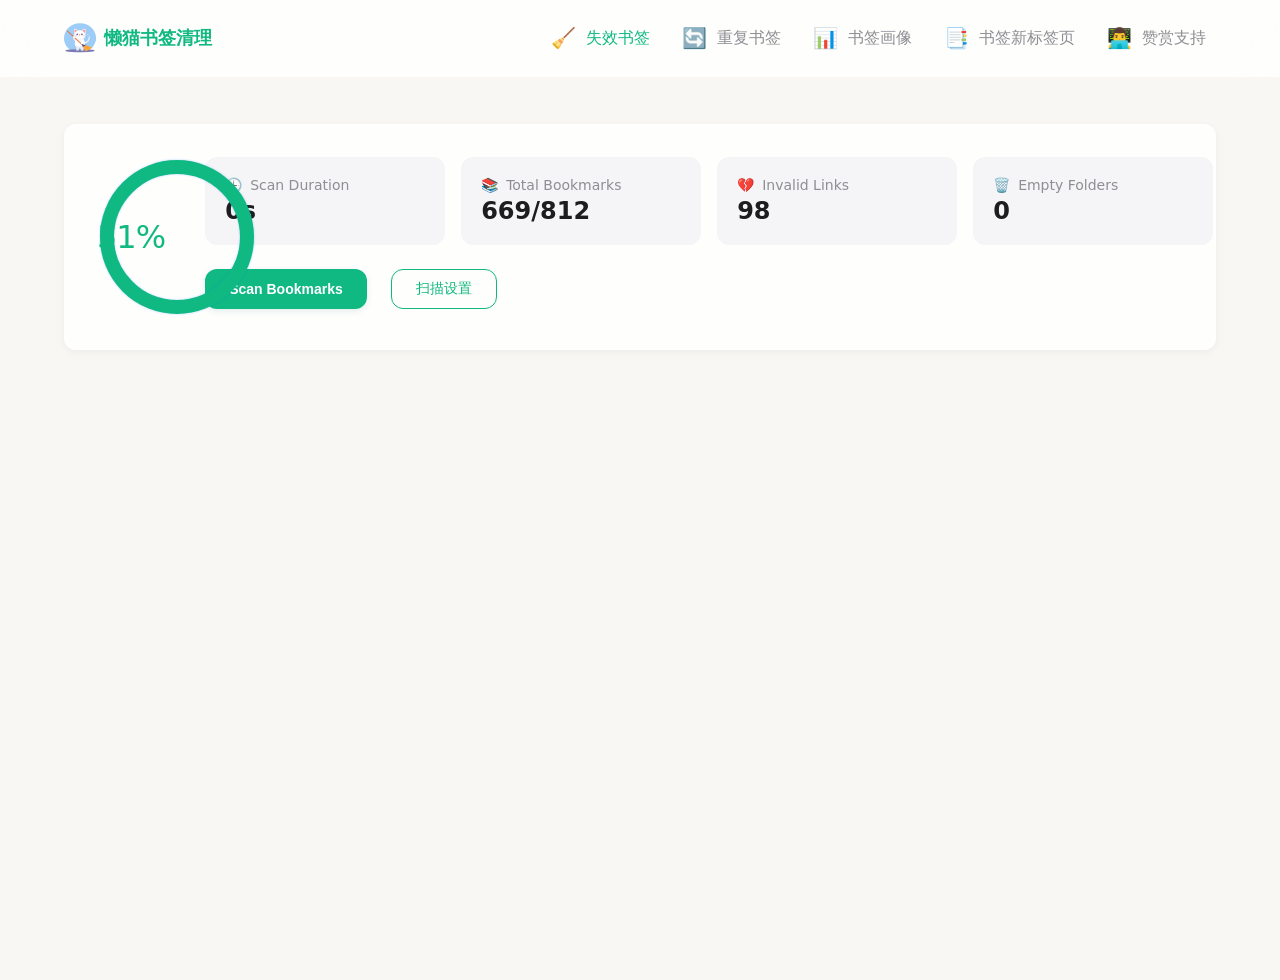
<file: index.html>
<!DOCTYPE html>
<html>
<head>
    <title>Bookmark Cleaner</title>
    <meta charset="UTF-8">
    <meta name="viewport" content="width=device-width, initial-scale=1.0">
    <link rel="stylesheet" href="styles.css">
</head>
<body>
    <div class="app-header">
        <nav class="nav-tabs">
            <div class="brand">
                <img src="images/logo.jpg" alt="Lazy Cat Bookmark Cleaner" class="brand-logo">
                <span class="brand-name" data-i18n="brandName">懒猫书签清理</span>
            </div>
            <div class="nav-links">
                <a href="index.html" class="nav-tab active" target="_blank">
                    <span class="tab-icon">🧹</span>
                    <span data-i18n="invalidBookmarksTab">失效书签</span>
                </a>
                <a href="duplicates.html" class="nav-tab" target="_blank">
                    <span class="tab-icon">🔄</span>
                    <span data-i18n="duplicatesTab">重复书签</span>
                </a>
                <a href="profile.html" class="nav-tab" target="_blank">
                    <span class="tab-icon">📊</span>
                    <span data-i18n="profileTab">书签画像</span>
                </a>
                <a href="https://www.ainewtab.app/" class="nav-tab" target="_blank">
                    <span class="tab-icon">📑</span>
                    <span data-i18n="newTab">书签新标签页</span>
                </a>
                <a href="https://cooing-loganberry-b74.notion.site/1ac1ee1c3b3a80668b33f4215eb2ae0f" class="nav-tab" target="_blank">
                    <span class="tab-icon">👨‍💻</span>
                    <span data-i18n="aboutAuthor">赞赏支持</span>
                </a>
            </div>
        </nav>
    </div>

    <div class="container">
        <div class="confetti-container">
            <!-- 撒花元素会通过 JavaScript 动态生成 -->
        </div>
        <div class="scan-stats-wrapper">
            <div class="progress-ring-container">
                <svg class="progress-ring" width="160" height="160">
                    <circle class="progress-ring-circle-bg" 
                            cx="80" cy="80" r="70"/>
                    <circle class="progress-ring-circle" 
                            cx="80" cy="80" r="70"/>
                </svg>
                <div class="progress-content">
                    <span class="progress-text">51%</span>
                </div>
            </div>
            
            <div class="right-content">
                <div class="stats-container">
                    <div class="stat-item">
                        <div class="stat-label" data-i18n="scanDuration">Scan Duration</div>
                        <div class="stat-value">
                            <span id="scan-duration">0</span>s
                        </div>
                    </div>
                    <div class="stat-item">
                        <div class="stat-label" data-i18n="totalBookmarks">Total Bookmarks</div>
                        <div class="stat-value">
                            <span id="scanned-bookmarks">669</span>/<span id="total-bookmarks">812</span>
                        </div>
                    </div>
                    <div class="stat-item">
                        <div class="stat-label" data-i18n="invalidLinks">Invalid Links</div>
                        <div class="stat-value" id="invalid-links">98</div>
                    </div>
                    <div class="stat-item">
                        <div class="stat-label" data-i18n="emptyFolders">Empty Folders</div>
                        <div class="stat-value" id="empty-folders">0</div>
                    </div>
                </div>

                <div class="scan-container">
                    <button id="scan-button" class="scan-button">
                        <span class="button-text">Scan Bookmarks</span>
                    </button>
                    <button id="settings-button" class="settings-button">
                        <span data-i18n="scanSettings">扫描设置</span>
                    </button>
                </div>
            </div>
        </div>

        <div class="cat-tooltip" style="display: none;">
            <span class="tooltip-text"></span>
        </div>

        <div class="loading" id="loading" style="display: none;">
            <!-- 移除了旧的进度条 -->
        </div>

        <div class="batch-actions" style="display: none;">
            <button id="select-all" class="button secondary-button">
                <span data-i18n="selectAll">Select All</span>
            </button>
            <button id="delete-selected" class="button danger-button">
                <span data-i18n="deleteSelected">Delete Selected</span>
            </button>
        </div>

        <div class="filter-tags">
            <!-- 标签会通过 JavaScript 动态生成 -->
        </div>

        <div class="preview-container" id="preview-container">
            <div class="preview-header">
                <span class="preview-title" id="preview-title"></span>
                <button class="preview-close" id="preview-close">&#x2715;</button>
            </div>
            <iframe id="preview-frame" class="preview-frame"></iframe>
        </div>

        <div id="timeout-dialog" class="dialog-overlay">
            <div class="dialog">
                <h3 data-i18n="setTimeoutTitle">设置超时时间</h3>
                
                <div class="setting-item">
                    <label for="timeout-value" data-i18n="timeoutLabel" class="setting-label">
                        请选择每个链接的检查超时时间（秒）：
                    </label>
                                        
                    <input type="range" 
                           id="timeout-value" 
                           min="5" 
                           max="30" 
                           value="10"
                           step="1">
                    <div class="timeout-display">
                        <span id="timeout-display">10</span>
                        <span class="timeout-unit">s</span>
                    </div>

                </div>

                <div class="timeout-explanation">
                    <p data-i18n="timeoutExplanation">
                        超时时间决定了检查每个链接时的最长等待时间。时间越长，检查越充分，但整体扫描时间会更久；时间越短，扫描越快，但可能会误判部分加载较慢的网站。
                    </p>
                    <ul class="timeout-tips">
                        <li data-i18n="timeoutTip1">• 建议值：10-15 秒</li>
                        <li data-i18n="timeoutTip2">• 网络较差时建议设置更长时间</li>
                        <li data-i18n="timeoutTip3">• 链接较多时可以适当缩短时间</li>
                    </ul>
                </div>

                <div class="dialog-actions">
                    <button id="cancel-timeout" class="secondary-button" data-i18n="cancel">取消</button>
                    <button id="confirm-timeout" data-i18n="confirm">确认</button>
                </div>
            </div>
        </div>

        <div id="confirm-navigation-dialog" class="dialog-overlay">
            <div class="dialog-backdrop"></div>
            <div class="dialog-container">
                <div class="dialog">
                    <div class="dialog-content">
                        <h3 data-i18n="navigationConfirmTitle">切换页面确认</h3>
                        <p data-i18n="navigationConfirmMessage">正在扫描书签，切换页面将中断扫描。是否确认切换？</p>
                    </div>
                    <div class="dialog-buttons">
                        <button class="secondary-button" data-i18n="cancel">取消</button>
                        <button class="primary-button" data-i18n="confirm">确认</button>
                    </div>
                </div>
            </div>
        </div>

        <div id="invalidList" class="results"></div>
    </div>
    <script type="module" src="settings.js"></script>
    <script type="module" src="confetti.js"></script>
    <script type="module" src="index.js"></script>
    <script src="preview.js"></script>
    <script type="module" src="bookmarkProfile.js"></script>
</body>
</html>
</file>
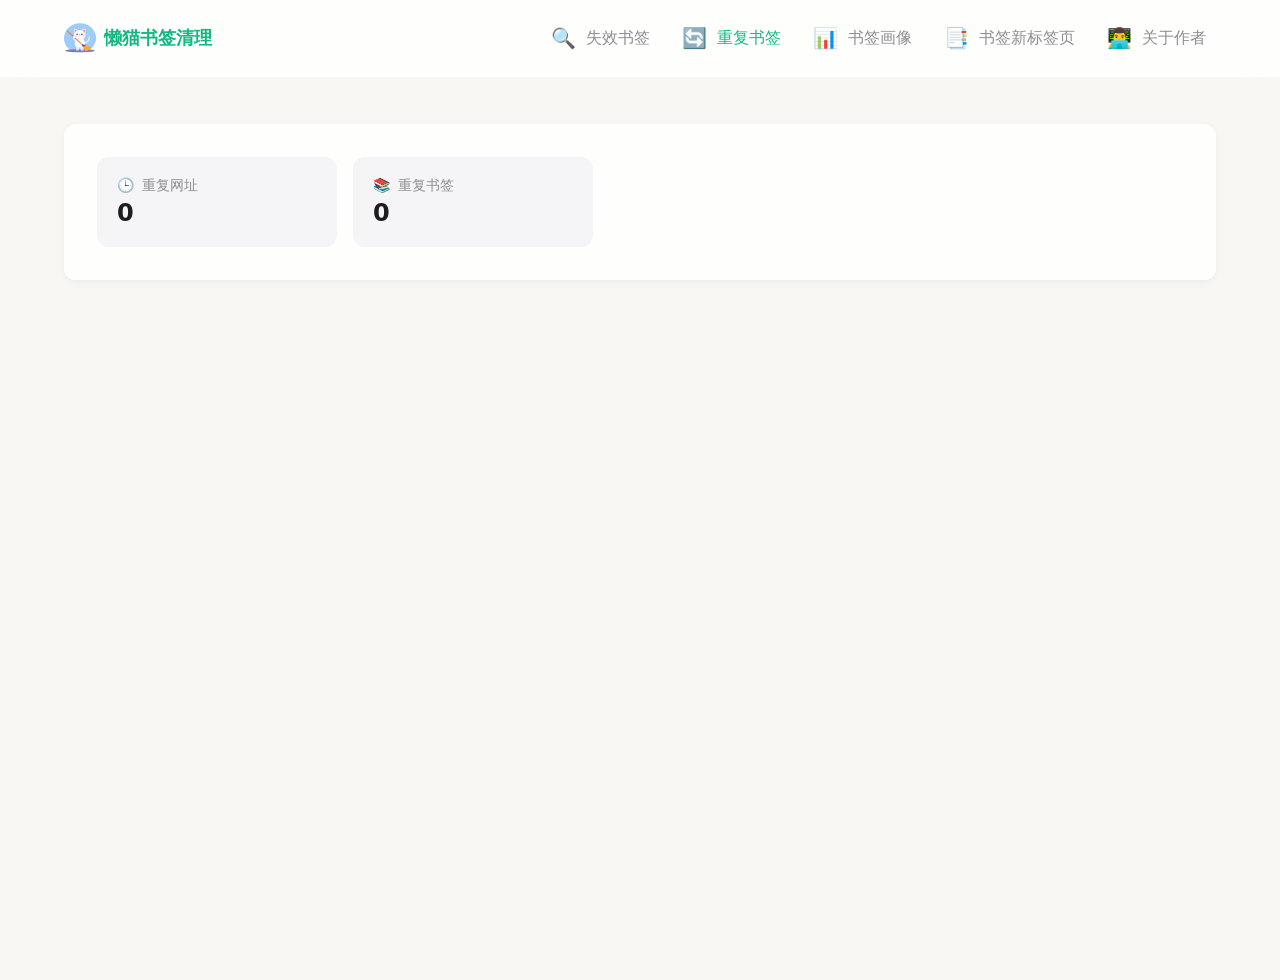
<file: duplicates.html>
<!DOCTYPE html>
<html>
<head>
    <title>Bookmark Cleaner</title>
    <meta charset="UTF-8">
    <meta name="viewport" content="width=device-width, initial-scale=1.0">
    <link rel="stylesheet" href="styles.css">
</head>
<body>
    <div class="confetti-container"></div>
    
    <div class="app-header">
        <nav class="nav-tabs">
            <div class="brand">
                <img src="images/logo.jpg" alt="Lazy Cat Bookmark Cleaner" class="brand-logo">
                <span class="brand-name" data-i18n="brandName">懒猫书签清理</span>
            </div>
            <div class="nav-links">
                <a href="index.html" class="nav-tab">
                    <span class="tab-icon">🔍</span>
                    <span data-i18n="invalidBookmarksTab">失效书签</span>
                </a>
                <a href="duplicates.html" class="nav-tab active">
                    <span class="tab-icon">🔄</span>
                    <span data-i18n="duplicatesTab">重复书签</span>
                </a>
                <a href="profile.html" class="nav-tab">
                    <span class="tab-icon">📊</span>
                    <span data-i18n="profileTab">书签画像</span>
                </a>
                <a href="https://www.ainewtab.app/" class="nav-tab" target="_blank">
                    <span class="tab-icon">📑</span>
                    <span data-i18n="newTab">书签新标签页</span>
                </a>
                <a href="https://www.orionwang.com/about/" class="nav-tab" target="_blank">
                    <span class="tab-icon">👨‍💻</span>
                    <span data-i18n="aboutAuthor">关于作者</span>
                </a>
            </div>
        </nav>
    </div>

    <div class="container">
        <div class="scan-stats-wrapper">
            <div class="stats-container">
                <div class="stat-item">
                    <div class="stat-label" data-i18n="duplicateUrlCount">重复网址</div>
                    <div class="stat-value" id="duplicate-urls">0</div>
                </div>
                <div class="stat-item">
                    <div class="stat-label" data-i18n="duplicateBookmarkCount">重复书签</div>
                    <div class="stat-value" id="duplicate-bookmarks">0</div>
                </div>
            </div>
        </div>

        <div class="duplicate-options" style="display: none;">
            <button class="button primary-button" data-action="keepNewest">
                <span data-i18n="keepNewest">保留最新</span>
            </button>
            <button class="button primary-button" data-action="keepOldest">
                <span data-i18n="keepOldest">保留最早</span>
            </button>
            <button class="button secondary-button" data-action="cancelSelection" style="display: none;">
                <span data-i18n="cancelSelection">取消选择</span>
            </button>
            <button class="button danger-button" data-action="deleteSelected" style="display: none;">
                <span data-i18n="deleteSelected">删除所选</span>
            </button>
        </div>

        <div class="results-container">
            <div class="no-duplicates" style="display: none;">
                <div class="success-state">
                    <div class="success-icon">
                        <img src="images/icon128.png" alt="Happy Cat" class="cat-icon">
                        <div class="success-badge">✓</div>
                    </div>
                    <div class="success-message">
                        <h3 data-i18n="noDuplicatesTitle">未发现重复书签！</h3>
                        <p data-i18n="noDuplicatesDesc">暂时没有发现重复的书签，继续保持哦</p>
                    </div>
                    <div class="success-tips">
                        <p data-i18n="nextScanTip">建议每隔 1-2 个月进行一次检查</p>
                    </div>
                </div>
            </div>
            
            <div class="duplicate-groups">
                <template id="duplicate-group-template">
                    <div class="duplicate-group">
                        <div class="group-header">
                            <div class="group-title">
                                <img class="favicon" src="" alt="">
                                <a class="url" href="" target="_blank"></a>
                            </div>
                            <div class="group-count">
                                <span class="count"></span>
                                <span data-i18n="duplicateItems">重复项目</span>
                            </div>
                        </div>
                        <div class="group-items">
                            <!-- 书签项目将在这里动态插入 -->
                        </div>
                    </div>
                </template>
                
                <template id="bookmark-item-template">
                    <div class="bookmark-item">
                        <div class="item-checkbox">
                            <input type="checkbox" class="keep-checkbox">
                        </div>
                        <div class="item-info">
                            <div class="item-title"></div>
                            <div class="item-meta">
                                <span class="item-location" data-i18n="duplicateLocation">所在位置</span>: 
                                <span class="location-path"></span>
                            </div>
                            <div class="item-meta">
                                <span class="item-date" data-i18n="duplicateAddTime">添加时间</span>: 
                                <span class="add-time"></span>
                            </div>
                        </div>
                    </div>
                </template>
            </div>
        </div>
    </div>

    <div id="preview-container" class="preview-container" style="display: none;">
        <div class="preview-header">
            <div id="preview-title" class="preview-title"></div>
            <button id="preview-close" class="preview-close">&times;</button>
        </div>
        <iframe id="preview-frame" class="preview-frame" sandbox="allow-same-origin allow-scripts"></iframe>
    </div>

    <script type="module" src="duplicates.js"></script>
    <script type="module" src="confetti.js"></script>
    <script src="preview.js"></script>
    <script type="module" src="index.js"></script>
    <script type="module" src="bookmarkProfile.js"></script>
    
</body>
</html>
</file>
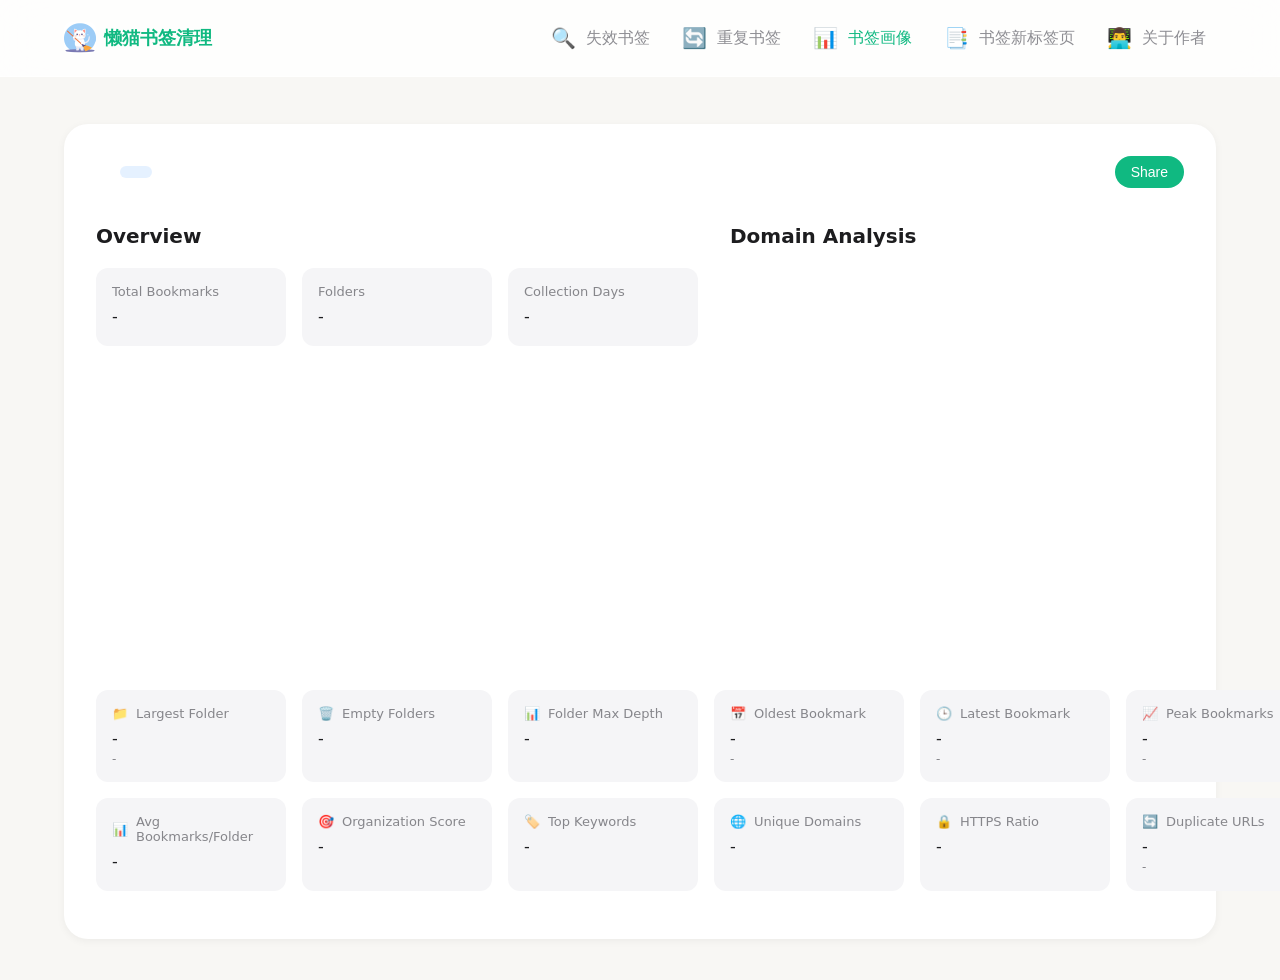
<file: profile.html>
<!DOCTYPE html>
<html>
<head>
    <title>Bookmark Profile</title>
    <meta charset="UTF-8">
    <meta name="description" content="Bookmark Profile is a tool that helps you analyze your bookmarks and improve your bookmark management.">
    <meta name="language" content="zh-CN">
    <meta name="viewport" content="width=device-width, initial-scale=1.0">
    <link rel="stylesheet" href="styles.css">
</head>
<body>
<div class="app-header">
    <nav class="nav-tabs">
        <div class="brand">
            <img src="images/logo.jpg" alt="Lazy Cat Bookmark Cleaner" class="brand-logo">
            <span class="brand-name" data-i18n="brandName">懒猫书签清理</span>
        </div>
        <div class="nav-links">
            <a href="index.html" class="nav-tab">
                <span class="tab-icon">🔍</span>
                <span data-i18n="invalidBookmarksTab">失效书签</span>
            </a>
            <a href="duplicates.html" class="nav-tab">
                <span class="tab-icon">🔄</span>
                <span data-i18n="duplicatesTab">重复书签</span>
            </a>
            <a href="profile.html" class="nav-tab active">
                <span class="tab-icon">📊</span>
                <span data-i18n="profileTab">书签画像</span>
            </a>
            <a href="https://www.ainewtab.app/" class="nav-tab" target="_blank">
                <span class="tab-icon">📑</span>
                <span data-i18n="newTab">书签新标签页</span>
            </a>
            <a href="https://www.orionwang.com/about/" class="nav-tab" target="_blank">
                <span class="tab-icon">👨‍💻</span>
                <span data-i18n="aboutAuthor">关于作者</span>
            </a>
        </div>
    </nav>
</div>

    <div class="container">
        <div class="bookmark-profile">
            <div class="profile-header">
                <div class="profile-title-row">
                    <div class="profile-title">
                        <h2>
                            <span class="nickname"></span>
                            <span class="profile-text"></span>
                        </h2>
                        <div class="level-badge">
                            <span class="level"></span>
                            <span class="collector" data-i18n="collectorTitle"></span>
                        </div>
                    </div>
                    <button class="share-button" data-i18n="shareProfile">Share</button>
                </div>
                <div class="profile-date"></div>
            </div>

            <!-- 主要内容区 -->
            <div class="profile-content">
                <!-- 左侧概览区 -->
                <div class="profile-overview">
                    <h3 data-i18n="overview" class="overview-title">Overview</h3>
                    <div class="overview-stats">
                        <div class="stat-card">
                            <div class="card-label" data-i18n="totalBookmarksLabel">Total Bookmarks</div>
                            <div class="card-value" id="total-bookmarks">-</div>
                        </div>
                        <div class="stat-card">
                            <div class="card-label" data-i18n="foldersLabel">Folders</div>
                            <div class="card-value" id="folders-count">-</div>
                        </div>
                        <div class="stat-card">
                            <div class="card-label" data-i18n="collectionDaysLabel">Collection Days</div>
                            <div class="card-value" id="collection-days">-</div>
                        </div>
                    </div>

                    <!-- 添加分类标签容器 -->
                    <div class="category-tags">
                        <!-- 标签将由 JS 动态生成 -->
                    </div>

                    <!-- 添加趋势图容器 -->
                    <div class="trend-chart">
                        <div class="chart-container">
                            <svg id="trend-svg" width="100%" height="200" preserveAspectRatio="xMidYMid meet">
                                <!-- Y轴 -->
                                <g class="y-axis"></g>
                                <!-- X轴 -->
                                <g class="x-axis"></g>
                                <!-- 图表内容 -->
                                <g class="chart-content">
                                    <path class="trend-line"></path>
                                    <g class="data-points"></g>
                                </g>
                                <!-- 网格线 -->
                                <g class="grid-lines"></g>
                            </svg>
                            <!-- 工具提示 -->
                            <div id="chart-tooltip" class="chart-tooltip">
                                <div class="tooltip-date"></div>
                                <div class="tooltip-value"></div>
                            </div>
                        </div>
                    </div>
                </div>

                <!-- 右侧域名分析 -->
                <div class="domain-analysis">
                    <h3 data-i18n="domainAnalysis">Domain Analysis</h3>
                    <div class="domain-list">
                        <!-- 域名列表由 JS 动态生成 -->
                    </div>
                </div>
            </div>

            <!-- 底部统计卡片区域 -->
            <div class="stats-rows">
                <!-- 第一行统计卡片 -->
                <div class="stats-row first-row">
                    <div class="stat-card">
                        <div class="card-label" data-i18n="largestFolderLabel">Largest Folder</div>
                        <div class="card-value">-</div>
                        <div class="card-subtext">-</div>
                    </div>
                    <div class="stat-card">
                        <div class="card-label" data-i18n="emptyFoldersLabel">Empty Folders</div>
                        <div class="card-value">-</div>
                    </div>
                    <div class="stat-card">
                        <div class="card-label" data-i18n="folderMaxDepthLabel">Folder Max Depth</div>
                        <div class="card-value">-</div>
                    </div>
                    <div class="stat-card">
                        <div class="card-label" data-i18n="oldestBookmarkLabel">Oldest Bookmark</div>
                        <div class="card-value">-</div>
                        <div class="card-subtext">-</div>
                    </div>
                    <div class="stat-card">
                        <div class="card-label" data-i18n="latestBookmarkLabel">Latest Bookmark</div>
                        <div class="card-value">-</div>
                        <div class="card-subtext">-</div>
                    </div>
                    <div class="stat-card">
                        <div class="card-label" data-i18n="peakBookmarksLabel">Peak Bookmarks</div>
                        <div class="card-value">-</div>
                        <div class="card-subtext">-</div>
                    </div>
                </div>
                
                <!-- 第二行统计卡片 -->
                <div class="stats-row second-row">
                    <div class="stat-card">
                        <div class="card-label" data-i18n="avgBookmarksPerFolderLabel">Avg Bookmarks/Folder</div>
                        <div class="card-value">-</div>
                    </div>
                    <div class="stat-card">
                        <div class="card-label" data-i18n="organizationScoreLabel">Organization Score</div>
                        <div class="card-value">-</div>
                    </div>
                    <div class="stat-card">
                        <div class="card-label" data-i18n="topKeywordsLabel">Top Keywords</div>
                        <div class="card-value">-</div>
                    </div>
                    <div class="stat-card">
                        <div class="card-label" data-i18n="uniqueDomainsLabel">Unique Domains</div>
                        <div class="card-value">-</div>
                    </div>
                    <div class="stat-card">
                        <div class="card-label" data-i18n="httpsRatioLabel">HTTPS Ratio</div>
                        <div class="card-value">-</div>
                    </div>
                    <div class="stat-card">
                        <div class="card-label" data-i18n="duplicateUrlsLabel">Duplicate URLs</div>
                        <div class="card-value">-</div>
                        <div class="card-subtext">-</div>
                    </div>
                </div>
            </div>
        </div>
    </div>

    <div class="modal-overlay">
        <div class="modal">
            <div class="modal-header">
                <h3 class="modal-title" data-i18n="shareModalTitle">分享书签画像</h3>
            </div>
            <div class="modal-body">
                <div data-i18n="enterNickname">请输入您的昵称：</div>
                <input type="text" class="nickname-input" placeholder="昵称" maxlength="20">
            </div>
            <div class="modal-footer">
                <button class="modal-button cancel" data-i18n="cancel">取消</button>
                <button class="modal-button confirm" data-i18n="confirm">确认</button>
            </div>
        </div>
    </div>

    <script type="module" src="bookmarkProfile.js"></script>
</body>
</html>
</file>
<file: styles.css>
:root {
    --system-gray: #8E8E93;
    --system-red: #FF3B30;
    --system-green: #34C759;
    --system-blue: #007AFF;
    --background-color: #F5F5F7;
    --card-background: rgba(255, 255, 255, 0.8);
    --card-border: rgba(255, 255, 255, 0.5);
    --card-shadow: rgba(0, 0, 0, 0.05);
}

body {
    font-family: system-ui,-apple-system,BlinkMacSystemFont,'Segoe UI',Roboto,'Helvetica Neue',Arial,'Noto Sans',sans-serif,'Apple Color Emoji','Segoe UI Emoji','Segoe UI Symbol','Noto Color Emoji';
    margin: 0;
    padding: 0;
    width: 100%;
    min-height: 100vh;
    background-color: var(--background-color);
    background: linear-gradient(135deg, rgba(248, 247, 244, 1) 0%, rgba(248, 247, 244, 1) 100%);
    color: #1d1d1f;
    display: flex;
    justify-content: center;
    align-items: flex-start;
    padding-top: 80px;
    -webkit-font-smoothing: antialiased;
}

.container {
    width: 90%;
    max-width: 1280px;
    margin: 0 auto;
    padding: 20px 0;
    box-sizing: border-box;
    transition: opacity 0.3s ease-out, transform 0.3s ease-out;
}

h1 {
    font-size: 32px;
    font-weight: 700;
    margin-bottom: 30px;
    text-align: center;
    background: linear-gradient(135deg, #1d1d1f 0%, #434343 100%);
    -webkit-background-clip: text;
    -webkit-text-fill-color: transparent;
}

.scan-stats-wrapper {
    display: flex;
    flex-direction: row;
    align-items: flex-start;
    gap: 40px;
    margin: 20px 0;
    background-color: var(--card-background);
    border: 1px solid var(--card-border);
    border-radius: 12px;
    padding: 32px;
    box-shadow: 0 2px 8px var(--card-shadow);
    
}

.right-content {
    display: flex;
    flex-direction: column;
    gap: 24px;
    flex: 1;
}

.stats-container {
    display: flex;
    flex-direction: row;
    gap: 16px;
    width: 100%;
}
/* 优化数字显示 */
#scan-duration {
    font-feature-settings: "tnum";
    font-variant-numeric: tabular-nums;
}
.stat-item {
    background: #f5f5f7;
    border-radius: 12px;
    padding: 16px 24px;
    min-width: 200px;
    text-align: left;

}

.stat-label {
    color: var(--system-gray);
    font-size: 14px;
    margin-bottom: 4px;
}

.stat-value {
    font-size: 24px;
    font-weight: 500;
    color: #1d1d1f;
}

.button {
    background: var(--card-background);
    border: 1px solid var(--card-border);
    border-radius: 12px;
    padding: 8px 16px;
    font-size: 14px;
    cursor: pointer;
    transition: all 0.2s ease;
    color: #1d1d1f;
}

.button:active {
    transform: translateY(0);
}

.button.disabled {
    background-color: var(--system-gray);
    cursor: not-allowed;
    opacity: 0.7;
}

.results {
    margin-top: 20px;
}

.result-item {
    display: grid;
    grid-template-columns: 30px 200px 250px 1fr 120px;
    align-items: center;
    padding: 12px 16px;
    margin: 8px 0;
    background: var(--card-background);
    border-radius: 12px;
    gap: 16px;
    border: 1px solid var(--card-border);
    transition: transform 0.2s ease, box-shadow 0.2s ease;
}

.result-item:hover {
    transform: translateY(-2px);
    box-shadow: 0 4px 12px var(--card-shadow);
}

.bookmark-checkbox {
    width: 20px;
    height: 20px;
    cursor: pointer;
    accent-color: var(--system-red);
}

.bookmark-title {
    font-weight: 500;
    color: #1d1d1f;
    width: 200px;
    white-space: nowrap;
    overflow: hidden;
    text-overflow: ellipsis;
}

.bookmark-url {
    width: 200px;
    white-space: nowrap;
    overflow: hidden;
    text-overflow: ellipsis;
    cursor: pointer;
    text-decoration: underline;
    color: #0066cc;
}

.bookmark-url:hover {
    color: #003366;
}

.bookmark-url a {
    color: var(--system-blue);
    text-decoration: none;
}

.bookmark-url a:hover {
    text-decoration: underline;
}

.bookmark-path {
    color: var(--system-gray);
    font-size: 0.9em;
    white-space: nowrap;
    overflow: hidden;
    text-overflow: ellipsis;
}

.path-segment {
    cursor: pointer;
    padding: 2px 4px;
    border-radius: 4px;
    transition: background-color 0.2s ease;
}

.path-segment:hover {
    background-color: var(--system-gray-light);
    color: var(--system-blue);
}

.path-segment[title] {
    position: relative;
}

.path-segment[title]:hover::after {
    content: attr(title);
    position: absolute;
    bottom: 100%;
    left: 50%;
    transform: translateX(-50%);
    padding: 4px 8px;
    background-color: rgba(0, 0, 0, 0.8);
    color: white;
    border-radius: 4px;
    font-size: 12px;
    white-space: nowrap;
}

.bookmark-reason {
    background-color: rgba(255, 86, 48, 0.1);
    color: #ff5630;
    padding: 4px 12px;
    border-radius: 6px;
    font-size: 0.9em;
    white-space: nowrap;
    justify-self: end;
    font-weight: 500;
        /* 显示问号光标 */
    position: relative;
}
/* 自定义 tooltip 样式 */
.tooltip {
    position: fixed;
    /* 改用 fixed 定位，使其不受父元素影响 */
    display: none;
    padding: 8px 12px;
    background-color: rgba(0, 0, 0, 0.8);
    color: white;
    border-radius: 6px;
    font-size: 12px;
    white-space: normal;
    /* 允许文本换行 */
    max-width: 300px;
    /* 设置最大宽度 */
    z-index: 1000;
    pointer-events: none;
    box-shadow: 0 2px 8px rgba(0, 0, 0, 0.15);
}

/* 显示 tooltip */
.bookmark-reason:hover .tooltip {
    display: block;
}
.separator {
    color: var(--system-gray);
    margin: 0 4px;
    font-weight: normal;
}

#clean-button {
    background: var(--system-red);
    color: white;
    border: none;
}

#clean-button:hover {
    background: linear-gradient(90deg, var(--system-red) 0%, #ff6b6b 100%);
}

@media (max-width: 1024px) {
    .result-item {
        grid-template-columns: 200px 250px 1fr 120px;
        gap: 12px;
    }
    
    .bookmark-title {
        width: 200px;
    }
    
    .bookmark-url {
        width: 250px;
    }
}

@media (max-width: 768px) {
    .stats-container {
        flex-direction: column;
        width: 100%;
    }
    
    .container {
        padding: 15px;
    }
    
    h1 {
        font-size: 24px;
    }
    
    .button {
        padding: 12px 24px;
        font-size: 16px;
    }
    
    .stat-item {
        padding: 16px;
    }
    
    .stat-value {
        font-size: 24px;
    }
    
    .result-item {
        grid-template-columns: 30px 1fr;
        gap: 8px;
        padding: 12px;
    }
    
    .bookmark-title,
    .bookmark-url,
    .bookmark-path {
        width: 100%;
    }
    
    .bookmark-title {
        font-size: 16px;
        margin-bottom: 4px;
    }
    
    .bookmark-url {
        font-size: 14px;
        margin-bottom: 4px;
    }
    
    .bookmark-path {
        font-size: 12px;
        margin-bottom: 8px;
    }
    
    .bookmark-reason {
        justify-self: start;
    }
}

.invalid-item {
    padding: 10px;
    margin: 5px 0;
    border: 1px solid #ddd;
    border-radius: 4px;
    display: flex;
    justify-content: space-between;
    align-items: flex-start;
}

.bookmark-info {
    flex: 1;
}

.error-reason {
    color: #dc3545;
    font-size: 0.9em;
    padding: 2px 6px;
    border-radius: 3px;
    background-color: #f8d7da;
    margin-left: 10px;
    white-space: nowrap;
}

/* 预览窗口尺寸 */
.preview-container {
    display: none;
    position: fixed;
    right: 20px;
    top: 20px;
    /* 修改预览窗口尺寸 */
    width: 600px;  /* 增加宽度 */
    height: 400px; /* 增加高度 */
    background: white;
    border: 1px solid var(--card-border);
    border-radius: 12px;
    box-shadow: 0 8px 32px var(--card-shadow);
    z-index: 1000;
    /* 添加内边距 */
    padding: 0;
    box-sizing: border-box;
    overflow: hidden; /* 确保内容不会溢出 */
}

/* 预览窗口标题栏 */
.preview-header {
    height: 40px;
    display: flex;
    justify-content: space-between;
    align-items: center;
    padding: 0 16px;
    background: var(--card-background);
    border-bottom: 1px solid var(--card-border);
    border-radius: 12px 12px 0 0;
    gap: 12px;
}

.preview-title {
    flex: 1;
    font-size: 13px;
    color: var(--system-gray);
    white-space: nowrap;
    overflow: hidden;
    text-overflow: ellipsis;
    margin-right: 8px;
}

/* 最简单的关闭按钮样式 */
.preview-close {
    width: 24px;
    height: 24px;
    background: none;
    border: none;
    color: #666;
    cursor: pointer;
    /* 使用更通用的关闭符号 */
    content: "\2715";  /* Unicode 叉号 */
    font-family: Arial, sans-serif;
    font-size: 20px;
    /* 确保文字垂直居中 */
    display: flex;
    align-items: center;
    justify-content: center;
    padding: 0;
    margin: 0;
}

.preview-close:hover {
    color: var(--system-red);
}

/* iframe 高度需要相应调整 */
.preview-frame {
    width: 100%;
    height: calc(100% - 40px); /* 减去标题栏高度 */
    border: none;
    border-radius: 0 0 12px 12px;
    /* 添加缩放和居中效果 */
    transform: scale(0.9); /* 稍微缩小内容 */
    transform-origin: center center;
    display: block;
    margin: 0 auto;
    background: white;
}

/* 添加预览内容容器 */
.preview-content {
    width: 100%;
    height: calc(100% - 40px);
    overflow: auto;
    display: flex;
    align-items: center;
    justify-content: center;
    background: #f5f5f7; /* 轻微的背景色 */
    border-radius: 0 0 12px 12px;
}

/* 添加响应式设计 */
@media (max-width: 768px) {
    .preview-container {
        width: 90vw; /* 使用视窗宽度的90% */
        height: 60vh; /* 使用视窗高度的60% */
        right: 5vw;
        left: 5vw;
    }
}

/* 可选：添加最大/最小尺寸限制 */
.preview-container {
    min-width: 400px;
    min-height: 300px;
    max-width: 800px;
    max-height: 600px;
}

/* 批量操作按钮组样式 */
.batch-actions {
    display: flex;
    gap: 12px;
    margin-top: 60px;
    justify-content: start;
}

.secondary-button {
    color: #10b981;
    border: none;
}

.secondary-button:hover {
    color: white;
    background: #10b981;
}

.secondary-button:active {
    background: #10b981;
    color: white;
}

/* 危险按钮样式 - 使用更高的优先级 */
.button.danger-button {
    background: #10b981 ;
    color: #ffffff;
}

/* 危险按钮禁用状态 */
.button.danger-button[disabled] {
    background: #ffffff;
    color: #10b981;
    cursor: not-allowed;
    pointer-events: none;
}

/* 危险按钮启用状态 */
.button.danger-button:not([disabled]) {
    background: #ff0000;
    cursor: pointer;
}

/* 危险按钮悬停效果 */
.button.danger-button:not([disabled]):hover {
    background: #ff0000;
    transform: translateY(-1px);
    box-shadow: 0 4px 12px rgba(108, 172, 153, 0.3);
}

/* 危险按钮点击效果 */
.button.danger-button:not([disabled]):active {
    transform: translateY(1px);
    box-shadow: 0 2px 6px rgba(108, 172, 153, 0.2);
}


/* 选中状态的结果项样式 */
.result-item.selected {
    background: rgba(108, 172, 153, 0.1);
    border-color: #10b981;
}

/* 更新结果容器样式 */
#invalidList {
    max-height: 600px;
    overflow-y: auto;
    padding-right: 16px;
    margin: 20px 0;
    scroll-behavior: smooth;
    /* 添加平滑滚动效果 */
    overscroll-behavior: contain;
    /* 添加滚动条样式 */
    scrollbar-width: thin;
    scrollbar-color: #d2d2d2;
}

/* 自定义滚动条样式（Webkit浏览器） */
#invalidList::-webkit-scrollbar {
    width: 8px;
}

#invalidList::-webkit-scrollbar-track {
    background: rgba(0, 0, 0, 0.05);
    border-radius: 4px;
}

#invalidList::-webkit-scrollbar-thumb {
    background: var(--system-gray);
    border-radius: 4px;
}

#invalidList::-webkit-scrollbar-thumb:hover {
    background: var(--system-blue);
}

/* 优化结果项样式 */
.result-item {
    transition: transform 0.2s ease, background-color 0.2s ease;
    margin: 8px 0;
}

.result-item:hover {
    transform: translateX(4px);
    background-color: rgba(0, 122, 255, 0.05);
}

/* 响应式设计 */
@media (max-width: 768px) {
    #invalidList {
        max-height: 400px;
    }
}

/* 扫描按钮容器 */
.scan-button-container {
    width: 100%;
    display: flex;
    justify-content: center;
    margin: 32px 0;
}

/* 环形按钮基础样式 */
.circular-button {
    position: relative;
    width: 160px; /* 增加尺寸 */
    height: 160px;
    border-radius: 50%;
    padding: 0;
    display: flex;
    align-items: center;
    justify-content: center;
    background: var(--card-background);
    border: none; /* 移除边框 */
    cursor: pointer;
    transition: all 0.3s cubic-bezier(0.4, 0, 0.2, 1);
    box-shadow: 0 2px 8px var(--card-shadow);
}

/* 按钮文本样式 */
.circular-button .button-text {
    position: absolute;
    font-size: 17px; /* Apple 常用字号 */
    font-weight: 500;
    color: var(--system-blue);
    opacity: 1;
    transition: opacity 0.3s ease;
}

/* 进度文本样式 */
.circular-button .progress-text {
    position: absolute;
    font-size: 32px; /* 更大的进度数字 */
    font-weight: 500; /* Semi-bold */
    color: var(--system-blue);
    opacity: 0;
    transition: opacity 0.3s ease;
}

/* SVG进度环样式 */
.progress-ring {
    position: absolute;
    top: 0;
    left: 0;
    transform: rotate(-90deg);
}

.progress-ring-circle-bg {
    fill: none;
    stroke: rgba(0, 122, 255, 0.1); /* 更淡的背景色 */
    stroke-width: 6; /* 更粗的线条 */
}

.progress-ring-circle {
    stroke-linecap: round;
    transform: rotate(-90deg); /* 保持圆弧从顶部开始 */
    transform-origin: 50% 50%;
}

/* 按钮悬停效果 */
.circular-button:hover {
    transform: scale(1.02); /* 更细微的缩放 */
    box-shadow: 0 4px 16px rgba(0, 122, 255, 0.15);
}

.circular-button:active {
    transform: scale(0.98);
}

/* 扫描状态样式 */
.circular-button.scanning {
    background: rgba(0, 122, 255, 0.05); /* 轻微的背景色变化 */
}

.circular-button.scanning .button-text {
    opacity: 0;
}

.circular-button.scanning .progress-text {
    opacity: 1;
}

/* 添加区域标题样式 */
.section-header {
    font-size: 16px;
    font-weight: 600;
    color: var(--system-gray);
    padding: 16px 0 8px;
    margin-top: 16px;
    border-bottom: 1px solid var(--card-border);
}

/* 空文件夹标签样式 */
.empty-folder-tag {
    background: var(--system-gray);
    color: white;
    padding: 4px 12px;
    border-radius: 6px;
    font-size: 0.9em;
    white-space: nowrap;
    justify-self: end;
    font-weight: 500;
}

/* 空文件夹项目样式 */
.empty-folder {
    background: rgba(142, 142, 147, 0.1);
}

/* 筛选标签容器 */
.filter-tags {
    display: flex;
    flex-wrap: wrap;
    gap: 16px;
    margin: 32px 0;
}

/* 筛选标签样式 */
.filter-tag {
    position: relative; /* 添加相对定位 */
    padding: 8px 16px;
    border-radius: 12px;
    background: var(--card-background);
    border: 1px solid var(--card-border);
    font-size: 13px;
    color: var(--system-gray);
    cursor: pointer;
    transition: all 0.2s ease;
    user-select: none;
}

.filter-tag:hover {
    background: rgba(16, 185, 129, 0.1);
    color: #10b981;
    border-color: #10b981;
}

.filter-tag.active {
    background: #ffffff;
    color: #10b981;
    border-color: #10b981;
}

/* 添加提示框样式 */
.filter-tag[data-tooltip]:hover::after {
    content: attr(data-tooltip);
    position: absolute;
    bottom: 100%;
    left: 50%;
    transform: translateX(-50%);
    padding: 8px 12px;
    background-color: rgba(0, 0, 0, 0.8);
    color: white;
    border-radius: 6px;
    font-size: 12px;
    white-space: normal;
    width: 100%;
    z-index: 1000;
    margin-bottom: 8px;
    box-shadow: 0 2px 8px rgba(0, 0, 0, 0.15);
}

/* 响应式设计 */
@media (max-width: 768px) {
    .filter-tags {
        padding: 0 8px;
    }
    
    .filter-tag {
        padding: 4px 10px;
        font-size: 13px;
    }
}

.bookmark-profile {
    background: white;
    border-radius: 24px;
    padding: 32px;
    margin: 20px 0;
    box-shadow: 0 2px 8px var(--card-shadow);
}



.profile-title-row {
    display: flex;
    align-items: center;
    justify-content: space-between;
    margin-bottom: 4px;
    width: 100%;
}

.profile-title {
    display: flex;
    align-items: center;
    gap: 16px;
    flex: 1;
    min-width: 0;
}

.profile-title h2 {
    font-size: 28px;
    font-weight: 600;
    margin: 0;
    color: #1d1d1f;
    display: flex;
    align-items: center;
    min-width: 0;
    gap: 4px;
}
.profile-title h2 .nickname {
    overflow: hidden;
    text-overflow: ellipsis;
    white-space: nowrap;
    min-width: 0;
    /* 允许昵称占用更多空间 */
}
.profile-title h2 .profile-text {
    flex: 0 0 auto;
    white-space: nowrap;
    margin-left: 4px;
}

.level-badge {
    flex: 0 0 auto;
    display: inline-flex;
    align-items: center;
    gap: 8px;
    background: rgba(0, 122, 255, 0.1);
    border-radius: 20px;
    padding: 6px 12px;
    font-size: 14px;
    color: #10b981;
}
.level {
    position: relative;
    cursor: pointer;
}
.level-tooltip {
    display: none;
    position: absolute;
    top: calc(100% + 10px);
    left: 50%;
    transform: translateX(-50%);
    background: rgba(0, 0, 0, 1);
    color: white;
    padding: 16px;
    border-radius: 8px;
    font-size: 13px;
    width: 280px;
    z-index: 1000;
    box-shadow: 0 4px 12px rgba(0, 0, 0, 0.2);
}

/* 添加小箭头 */
.level-tooltip::before {
    content: '';
    position: absolute;
    top: -6px;
    left: 50%;
    transform: translateX(-50%);
    border-left: 6px solid transparent;
    border-right: 6px solid transparent;
    border-bottom: 6px solid rgba(0, 0, 0, 0.9);
}

.level:hover .level-tooltip {
    display: block;
}

.tooltip-title {
    font-weight: 600;
    margin-bottom: 8px;
    color: #fff;
}

.level-tooltip ul {
    margin: 0;
    padding-left: 16px;
    list-style-type: none;
}

.level-tooltip li {
    margin: 4px 0;
    position: relative;
}

.level-tooltip li::before {
    content: '•';
    position: absolute;
    left: -12px;
    color: var(--system-blue);
}

.tooltip-note {
    margin-top: 8px;
    padding-top: 8px;
    border-top: 1px solid rgba(255, 255, 255, 0.1);
    font-style: italic;
    color: rgba(255, 255, 255, 0.7);
}
/* 收藏者称号提示样式 */
.collector {
    position: relative;
    cursor: pointer;
}

.collector-tooltip {
    display: none;
    position: absolute;
    top: calc(100% + 10px);
    left: 50%;
    transform: translateX(-50%);
    background: rgba(0, 0, 0, 1);
    color: white;
    padding: 16px;
    border-radius: 8px;
    font-size: 13px;
    width: 320px;
    z-index: 1000;
    box-shadow: 0 4px 12px rgba(0, 0, 0, 0.2);
}

.collector-tooltip::before {
    content: '';
    position: absolute;
    top: -6px;
    left: 50%;
    transform: translateX(-50%);
    border-left: 6px solid transparent;
    border-right: 6px solid transparent;
    border-bottom: 6px solid rgba(0, 0, 0, 0.9);
}

.collector:hover .collector-tooltip {
    display: block;
}

.title-list {
    margin: 12px 0;
    max-height: 300px;
    overflow-y: auto;
}

.title-item {
    display: flex;
    align-items: center;
    padding: 6px 0;
    color: rgba(255, 255, 255, 1);
    border-bottom: 1px solid rgba(255, 255, 255, 0.1);
}

.title-item.current {
    color: #10b981;
    font-weight: 600;
}

.title-level {
    width: 50px;
}

.title-name {
    flex: 1;
    padding: 0 12px;
}

.title-score {
    font-size: 12px;
    color: rgba(255, 255, 255, 0.5);
}

.next-level-note {
    margin-top: 8px;
    padding-top: 8px;
    border-top: 1px solid rgba(255, 255, 255, 0.1);
    color: var(--system-green);
    font-size: 12px;
}
.calculation-formula {
    margin-top: 12px;
    padding-top: 12px;
    border-top: 1px solid rgba(255, 255, 255, 0.1);
    font-size: 12px;
    opacity: 0.8;
}
.calculation-formula div {
    margin: 4px 0;
}

/* 滚动条样式优化 */
.title-list::-webkit-scrollbar {
    width: 6px;
}

.title-list::-webkit-scrollbar-track {
    background: rgba(255, 255, 255, 0.1);
    border-radius: 3px;
}

.title-list::-webkit-scrollbar-thumb {
    background: rgba(255, 255, 255, 0.3);
    border-radius: 3px;
}

.title-list::-webkit-scrollbar-thumb:hover {
    background: rgba(255, 255, 255, 0.5);
}

.profile-date {
    color: var(--system-gray);
    font-size: 14px;
    margin-top: 8px;
    margin-left: 4px;
}

.share-button {
    flex: 0 0 auto;
    padding: 8px 16px;
    border-radius: 20px;
    background: #10b981;
    border: none;
    cursor: pointer;
    color: white;
    font-size: 14px;
    transition: all 0.2s ease;
}

.share-button:hover {
    background: #10b981;
}

/* 主要内容区布局 */
.profile-content {
    display: grid;
    grid-template-columns: 1fr 1fr;
    gap: 32px;
}

/* 响应式布局 */
@media (max-width: 768px) {
    .bookmark-profile {
        padding: 20px;
        border-radius: 16px;
    }

    .profile-content {
        grid-template-columns: 1fr;
        gap: 24px;
    }

    .profile-title h2 {
        font-size: 24px;
    }
}

/* 概览区样式 */
.overview-stats {
    display: grid;
    grid-template-columns: repeat(3, 1fr);
    gap: 24px;
    margin-bottom: 32px;
}

.stat-item {
    border-radius: 16px;
    padding: 24px;
    text-align: left;
}

/* 为每个统计项添加特定图标 */
.overview-stats .stat-item:nth-child(1) .stat-label::before {
    content: "📚";
    margin-right: 8px;
    /* 总书签数 */
}

.overview-stats .stat-item:nth-child(2) .stat-label::before {
    content: "📁";
    margin-right: 8px;
    /* 文件夹数 */
}

.overview-stats .stat-item:nth-child(3) .stat-label::before {
    content: "📅";
    margin-right: 8px;
    /* 收藏天数 */
}
/* 为每个统计项添加特定图标 */
.stats-container .stat-item:nth-child(1) .stat-label::before {
    content: "🕒";
    margin-right: 8px;
    /* 时间 */
}

.stats-container .stat-item:nth-child(2) .stat-label::before {
    content: "📚";
    margin-right: 8px;
    /* 书签数 */
}

.stats-container .stat-item:nth-child(3) .stat-label::before {
    content: "💔";
    margin-right: 8px;
    /* 坏掉 */
}
.stats-container .stat-item:nth-child(4) .stat-label::before {
    content: "🗑️";
    margin-right: 8px;
    /* 空文件夹 */
}

.stat-value {
    font-size: 32px;
    font-weight: 600;
    color: #1d1d1f;
}

/* 统计卡片行样式 */
.stats-row {
    display: grid;
    grid-template-columns: repeat(6, 1fr);
    gap: 16px;
    margin-bottom: 16px;
}

.stat-card {
    background: #f5f5f7;
    border-radius: 12px;
    padding: 16px;
    width: 158px;
}

.card-label {
    font-size: 13px;
    color: #86868b;
    margin-bottom: 8px;
}

.card-value {
    font-size: 16px;
    font-weight: 500;
    color: #1d1d1f;
    margin-bottom: 4px;
    white-space: nowrap;
    /* Prevents text from wrapping to the next line */
    overflow: hidden;
    /* Hides the overflow text */
    text-overflow: ellipsis;
    /* Adds an ellipsis (...) to indicate overflow */
}

.card-subtext {
    font-size: 12px;
    color: #86868b;
}

/* 域名分析区域样式优化 */
.domain-analysis {
    background: white;
    border-radius: 24px;
}

.domain-analysis h3 {
    font-size: 20px;
    font-weight: 600;
    color: #1d1d1f;
    margin-bottom: 24px;
}

/* 域名列表容器 - 使用网格布局创建左右分栏 */
.domain-list {
    display: grid;
    grid-template-columns: 1fr 1fr;
    gap: 24px;
}

/* 左侧主要域名卡片 */
.domain-item.primary {
    grid-column: 1;
    background: #f5f5f7;
    border-radius: 16px;
    padding: 24px;
    border: none;
    height: 320px;
    transition: transform 0.2s ease, box-shadow 0.2s ease;
    width: 162px;
}

.domain-item.primary:hover {
    transform: translateY(-4px);
    box-shadow: 0 8px 24px var(--card-shadow);
}

.primary .domain-info {
    padding: 16px 0;
}

.primary .domain-name {
    font-size: 18px;
    font-weight: 600;
    margin-bottom: 8px;
}

.primary .domain-content {
    margin-top: 16px;
}

.primary .domain-meta {
    font-size: 14px;
    color: var(--system-gray);
}

/* 右侧域名列表容器 */
.domain-list-secondary {
    grid-column: 2;
    display: flex;
    flex-direction: column;
    gap: 26px;
}

/* 右侧次要域名卡片 */
.domain-item.secondary {
    background: #f5f5f7;
    border-radius: 12px;
    padding: 16px;
    border: none;
    display: flex;
    align-items: center;
    gap: 12px;
    transition: transform 0.2s ease, box-shadow 0.2s ease;
    width: 166px;
}

.domain-item.secondary:hover {
    transform: translateX(4px);
    box-shadow: 0 4px 12px var(--card-shadow);
}

/* 域名图标样式 */
.domain-favicon {
    width: 20px;
    height: 20px;
    border-radius: 4px;
}

/* 域名信息区域样式 */
.domain-info {
    flex: 1;
}

.domain-name {
    font-size: 14px;
    font-weight: 500;
    color: #1d1d1f;
    margin-bottom: 4px;
    white-space: nowrap; /* Prevents text from wrapping to the next line */
    overflow: hidden;    /* Hides the overflow text */
    text-overflow: ellipsis; /* Adds an ellipsis (...) to indicate overflow */
}

.domain-meta {
    display: flex;
    align-items: center;
    gap: 8px;
}

.bookmark-count {
    font-size: 13px;
    color: var(--system-gray);
}

.domain-percentage {
    font-size: 13px;
    color: var(--system-gray);
    padding: 2px 8px;
    background: rgba(142, 142, 147, 0.1);
    border-radius: 10px;
}

/* 响应式设计 */
@media (max-width: 768px) {
    .domain-list {
        grid-template-columns: 1fr;
    }

    .domain-item.primary,
    .domain-list-secondary {
        grid-column: 1;
    }
    
    .domain-analysis {
        padding: 20px;
    }
    
    .domain-item.primary {
        padding: 20px;
    }
}

/* 趋势图样式 */
.trend-chart {
    padding: 20px;
    background: var(--background-secondary);
    border-radius: 16px;
}

.chart-container {
    position: relative;
    width: 100%;
    height: 200px;
}

.chart-timeline {
    margin-top: 12px;
    padding-top: 8px;
    border-top: 1px solid var(--border-color);
}

.timeline-labels {
    display: flex;
    justify-content: space-between;
    color: var(--text-secondary);
    font-size: 12px;
}

/* 概览统计样式优化 */
.overview-stats {
    display: grid;
    grid-template-columns: repeat(3, 1fr);
    gap: 16px;
    margin-bottom: 24px;
}

.stat-item {
    padding: 20px;
    border-radius: 12px;
}



.stat-value {
    font-size: 24px;
    font-weight: 600;
    color: var(--text-primary);
}

/* 日期范围样式 */
.profile-date-range {
    color: var(--system-gray);
    font-size: 14px;
    margin-top: 8px;
    margin-left: 4px;
    font-weight: 400;
}

/* 调整标题区域的布局 */
.profile-header {
    margin-bottom: 16px;
}

.profile-title-row {
    display: flex;
    align-items: center;
    justify-content: space-between;
    margin-bottom: 4px;
}

.profile-title {
    display: flex;
    align-items: center;
    gap: 16px;
}



/* 添加趋势图相关样式 */
.chart-container {
    position: relative;
    width: 100%;
    height: 200px;
    margin-top: 20px;
}

.chart-container svg {
    width: 100%;
    height: 100%;
}

@keyframes draw {
    to {
        stroke-dashoffset: 0;
    }
}

#chart-tooltip {
    position: absolute;
    background: rgba(0, 0, 0, 0.8);
    color: white;
    padding: 6px 12px;
    border-radius: 6px;
    font-size: 12px;
    pointer-events: none;
    z-index: 1000;
    display: none;
}

/* 确保图表容器有足够空间 */
.trend-chart {
    border-radius: 16px;
    min-height: 240px;
}
.overview-title{
    font-size: 20px;
    font-weight: 600;
    color: #1d1d1f;
}

/* 导航栏样式 */
.app-header {
    background: rgba(255, 255, 255, 0.8);
    backdrop-filter: blur(20px);
    -webkit-backdrop-filter: blur(20px);
    border-bottom: 1px solid var(--card-border);
    position: fixed;
    top: 0;
    left: 0;
    right: 0;
    z-index: 100;
    padding: 16px 0;
}

/* 导航标签容器样式 - 确保与主内容对齐 */
.nav-tabs {
    display: flex;
    justify-content: space-between;
    align-items: center;
    gap: 12px;
    max-width: 1280px;
    width: 90%;
    margin: 0 auto;
    box-sizing: border-box;
}
/* 品牌区域样式 */
.brand {
    display: flex;
    align-items: center;
    gap: 12px;
}
.brand-logo {
    width: 32px;
    height: 32px;
    border-radius: 8px;
}
.brand-name {
    font-size: 18px;
    font-weight: 600;
    color: #10b981;
    white-space: nowrap;
}

/* 导航标签样式优化 */
.nav-tab {
    display: flex;
    align-items: center;
    gap: 10px;
    padding: 10px 10px;
    border-radius: 12px;
    text-decoration: none;
    color: var(--system-gray);
    font-weight: 500;
    transition: all 0.3s ease;
    background: transparent;
    font-size: 16px;
}
/* 导航链接容器 */
.nav-links {
    display: flex;
    gap: 12px;
}

.nav-tab:hover {
    background: rgba(0, 0, 0, 0.05);
    transform: translateY(-1px);
    color: #10b981;
}

.nav-tab.active {
    
    color: #10b981;
    
    
}

.tab-icon {
    font-size: 20px;
}


/* 响应式设计优化 */
@media (max-width: 768px) {
    .nav-tabs,
    .container {
        width: 95%; /* 在移动端略微增加宽度利用率 */
    }
    
    .app-header {
        padding: 12px 0;
    }
}

/* 扫描容器整体布局 */
.scan-container {
    display: flex;
    align-items: center;
    gap: 24px;
}
.settings-button {
    padding: 10px 24px;
    border-radius: 12px;
    font-size: 14px;
    background: transparent;
    border: 1px solid #10b981;
    color: #10b981;
    cursor: pointer;
    transition: all 0.2s ease;
}

.settings-button:hover {
    background: rgba(0, 122, 255, 0.1);
}

.settings-button:active {
    transform: scale(0.98);
}

/* 环形进度容器 */
.progress-ring-container {
    position: relative;
    width: 160px;
    height: 160px;
    display: flex;
    align-items: center;
    justify-content: center;
    transition: transform 0.3s cubic-bezier(0.4, 0, 0.2, 1);
}

/* 环形进度 SVG 样式优化 */
.progress-ring {
    position: absolute;
    top: 0;
    left: 0;
    transform: rotate(-90deg);
    width: 160px;
    height: 160px;
}

.progress-ring-circle-bg {
    fill: none;
    stroke: rgba(0, 122, 255, 0.05);
    stroke-width: 14;
}

.progress-ring-circle {
    fill: none;
    stroke: #10b981;
    stroke-width: 14;
    stroke-linecap: round;
    filter: drop-shadow(0 0 1px rgba(0, 122, 255, 0.3));
    transition: stroke-dashoffset 0.6s cubic-bezier(0.4, 0, 0.2, 1);
}

/* 进度点优化 */
.progress-dot {
    fill: #10b981;
    r: 3.5;
    filter: drop-shadow(0 0 2px rgba(0, 122, 255, 0.4));
    transition: cx 0.6s cubic-bezier(0.4, 0, 0.2, 1),
                cy 0.6s cubic-bezier(0.4, 0, 0.2, 1);
}

/* 进度文本容器 */
.progress-content {
    position: relative;
    display: flex;
    flex-direction: column;
    align-items: center;
    gap: 4px;
}

/* 进度文本样式优化 */
.progress-text {
    font-size: 32px;
    font-weight: 200;
    color: #10b981;
    font-feature-settings: "tnum";
    font-variant-numeric: tabular-nums;
    letter-spacing: -1px;
    line-height: 1;
    transition: all 0.3s ease;
}

/* 状态文本 */
.progress-status {
    font-size: 14px;
    color: rgba(0, 0, 0, 0.4);
    font-weight: 500;
    opacity: 1;
    transform: translateY(-8px);
    transition: all 0.3s ease;
}

/* 扫描按钮样式优化 */
.scan-button {
    background: #10b981;
    color: white;
    border: none;
    border-radius: 12px;
    padding: 12px 24px;
    font-size: 14px;
    font-weight: 600;
    cursor: pointer;
    transition: all 0.3s cubic-bezier(0.4, 0, 0.2, 1);
    box-shadow: 0 2px 6px rgba(108, 172, 153, 0.2);
}

.scan-button:hover {
    transform: translateY(-2px);
    box-shadow: 0 8px 16px rgba(108, 172, 153, 0.25);
    background: #10b981;
}

.scan-button:active {
    transform: translateY(0);
    box-shadow: 0 4px 8px rgba(0, 122, 255, 0.2);
}

/* 扫描状态样式 */
.scanning .progress-ring-container {
    transform: scale(1.02);
}

.scanning .progress-status {
    opacity: 1;
    transform: translateY(0);
}

.scanning .scan-button {
    opacity: 0.7;
    transform: scale(0.98);
    background: #ffffff;
    color: #10b981; 
    border: 1px solid #10b981;
}

/* 添加完成状态动画 */
@keyframes completePulse {
    0% { transform: scale(1); }
    50% { transform: scale(1.05); }
    100% { transform: scale(1); }
}

.scan-complete .progress-ring-container {
    animation: completePulse 0.5s ease-out;
}
/* 撒花容器 */
.confetti-container {
    position: fixed;
    top: 0;
    left: 0;
    width: 100%;
    height: 100vh;
    pointer-events: none;
    z-index: 9999;
    overflow: hidden;
}

/* 单个撒花的基础样式 */
.confetti {
    position: absolute;
    border-radius: 2px;
    opacity: 0;
    transform-origin: center;
}

/* 烟花爆开动画 */
@keyframes confetti-explosion {
    0% {
        transform: translate(-50%, -50%) scale(0.1);
        opacity: 0;
    }

    10% {
        opacity: 1;
    }

    35% {
        transform: translate(calc(-50% + var(--spread-x)),
                calc(-50% + var(--spread-y))) scale(1);
        opacity: 1;
    }

    100% {
        transform: translate(calc(-50% + var(--spread-x)),
                calc(-50% + var(--spread-y))) scale(0.5);
        opacity: 0;
    }
}
/* 响应式设计 */
@media (max-width: 768px) {
    .scan-stats-wrapper {
        flex-direction: column;
        align-items: center;
        gap: 24px;
    }

    .right-content {
        width: 100%;
    }

    .stats-container {
        flex-direction: column;
    }

    .stat-item {
        width: 100%;
        min-width: 0;
    }
}

/* 分类标签样式 */
.category-tags {
    display: flex;
    flex-wrap: wrap;
    gap: 8px;
    margin: 32px 0 0 0;
    padding: 0 16px;
    min-height: 32px;
    /* 确保即使没有标签时也保持一定高度 */
}

.category-tag {
    display: inline-flex;
    align-items: center;
    padding: 6px 12px;
    border-radius: 16px;
    font-size: 14px;
    font-weight: 500;
    background-color: var(--card-background);
    border: 1px solid var(--card-border);
    gap: 6px;
    transition: all 0.2s ease;
}

.category-tag:hover {
    transform: translateY(-1px);
    box-shadow: 0 2px 4px var(--card-shadow);
}

.tag-label {
    white-space: nowrap;
}

.tag-percentage {
    font-size: 12px;
    opacity: 0.8;
    padding-left: 4px;
    border-left: 1px solid currentColor;
    margin-left: 4px;
}
/* 模态框样式 */
.modal-overlay {
    position: fixed;
    top: 0;
    left: 0;
    right: 0;
    bottom: 0;
    background-color: rgba(0, 0, 0, 0.5);
    display: none;
    justify-content: center;
    align-items: center;
    z-index: 1000;
}

.modal {
    background: var(--card-background);
    border-radius: 16px;
    padding: 24px;
    width: 90%;
    max-width: 400px;
    box-shadow: 0 4px 24px var(--card-shadow);
}

.modal-header {
    margin-bottom: 20px;
}

.modal-title {
    font-size: 20px;
    font-weight: 600;
    color: #1d1d1f;
    margin-top: 0px;
}

.modal-body {
    margin-bottom: 24px;
}

.nickname-input {
    width: 100%;
    padding: 12px;
    border: 1px solid var(--card-border);
    border-radius: 8px;
    font-size: 16px;
    margin-top: 12px;
    box-sizing: border-box;
}

.modal-footer {
    display: flex;
    justify-content: flex-end;
    gap: 12px;
}

.modal-button {
    padding: 8px 16px;
    border-radius: 8px;
    border: none;
    font-size: 14px;
    cursor: pointer;
    transition: all 0.2s ease;
}

.modal-button.cancel {
    background: var(--background-color);
    color: var(--system-gray);
}

.modal-button.confirm {
    background: #10b981;
    color: white;
}

.modal-button:hover {
    transform: translateY(-1px);
}
/* 添加提示框样式 */
.cat-tooltip {
    position: absolute;
    background: rgba(255, 255, 255, 0.95);
    padding: 8px 16px;
    border-radius: 20px;
    box-shadow: 0 2px 8px rgba(0, 0, 0, 0.1);
    font-size: 14px;
    color: #666;
    pointer-events: none;
    transition: opacity 0.3s ease;
    z-index: 1000;
}

/* 让猫咪可点击 */
.moving-cat {
    cursor: pointer;
    /* ... 保持现有样式 ... */
}
.moving-cat-container {
    position: relative;
    width: 100%;
    height: 80px;
    margin: 20px 0 0 0;
    display: none;
    opacity: 0;
    transition: opacity 0.3s ease;
}

.moving-cat {
    position: absolute;
    width: 48px;
    height: 48px;
    border-radius: 50%;
    animation: catMove 30s infinite cubic-bezier(0.445, 0.05, 0.55, 0.95);
    box-shadow: 0 2px 8px rgba(0, 0, 0, 0.1);
    will-change: transform, left;
}

@keyframes catMove {
    0% {
        left: 0;
        transform: translateY(0);
    }

    15% {
        left: calc(25% - 12px);
        transform: translateY(-20px);
    }

    30% {
        left: calc(50% - 24px);
        transform: translateY(15px);
    }

    35% {
        left: calc(100% - 48px);
        transform: translateY(-18px);
    }

    45% {
        left: calc(100% - 48px);
        transform: translateY(0);
    }

    60% {
        left: calc(50% - 24px);
        transform: translateY(-25px);
    }

    75% {
        left: calc(25% - 12px);
        transform: translateY(18px);
    }

    85% {
        left: 0;
        transform: translateY(-15px);
    }

    95% {
        left: 0;
        transform: translateY(0);
    }

    100% {
        left: 0;
        transform: translateY(0);
    }
}
/* 为每个统计卡片添加特定图标 */
/* 第一行统计卡片图标 */
.first-row .stat-card:nth-child(1) .card-label::before {
    content: "📁";
    /* 最大文件夹 */
    margin-right: 8px;
}

.first-row .stat-card:nth-child(2) .card-label::before {
    content: "🗑️";
    /* 空文件夹 */
    margin-right: 8px;
}

.first-row .stat-card:nth-child(3) .card-label::before {
    content: "📊";
    /* 文件夹最大深度 */
    margin-right: 8px;
}

.first-row .stat-card:nth-child(4) .card-label::before {
    content: "📅";
    /* 最早书签 */
    margin-right: 8px;
}

.first-row .stat-card:nth-child(5) .card-label::before {
    content: "🕒";
    /* 最新书签 */
    margin-right: 8px;
}

.first-row .stat-card:nth-child(6) .card-label::before {
    content: "📈";
    /* 收藏高峰 */
    margin-right: 8px;
}

/* 第二行统计卡片图标 */
.second-row .stat-card:nth-child(1) .card-label::before {
    content: "📊";
    /* 平均每文件夹书签数 */
    margin-right: 8px;
}

.second-row .stat-card:nth-child(2) .card-label::before {
    content: "🎯";
    /* 组织评分 */
    margin-right: 8px;
}

.second-row .stat-card:nth-child(3) .card-label::before {
    content: "🏷️";
    /* 常用关键词 */
    margin-right: 8px;
}

.second-row .stat-card:nth-child(4) .card-label::before {
    content: "🌐";
    /* 不同域名数 */
    margin-right: 8px;
}

.second-row .stat-card:nth-child(5) .card-label::before {
    content: "🔒";
    /* HTTPS 比例 */
    margin-right: 8px;
}

.second-row .stat-card:nth-child(6) .card-label::before {
    content: "🔄";
    /* 重复网址 */
    margin-right: 8px;
}

/* 确保图标和文字垂直对齐 */
.card-label {
    display: flex;
    align-items: center;
}

.card-label::before {
    display: inline-block;
    vertical-align: middle;
}
/* 添加分类标签的悬停提示样式 */
.category-tag {
    position: relative;
    /* 为tooltip定位 */
}

.category-tag .domain-tooltip {
    display: none;
    position: absolute;
    bottom: calc(100% + 10px);
    left: 50%;
    transform: translateX(-50%);
    background: rgba(0, 0, 0, 0.8);
    color: white;
    padding: 12px 16px;
    border-radius: 8px;
    font-size: 13px;
    white-space: normal;
    width: 280px;
    max-height: 300px;
    overflow-y: auto;
    z-index: 1000;
    box-shadow: 0 4px 12px rgba(0, 0, 0, 0.15);
}

.category-tag:hover .domain-tooltip {
    display: block;
}

/* 添加小箭头 */
.category-tag .domain-tooltip::before {
    content: '';
    position: absolute;
    bottom: -6px;
    left: 50%;
    transform: translateX(-50%);
    border-left: 6px solid transparent;
    border-right: 6px solid transparent;
    border-top: 6px solid rgba(0, 0, 0, 0.8);
}

/* 域名列表样式 */
.domain-list {
    margin: 0;
    padding: 0;
    list-style: none;
}

.domain-list li {
    padding: 4px 0;
    border-bottom: 1px solid rgba(255, 255, 255, 0.1);
}

.domain-list li:last-child {
    border-bottom: none;
}
/* 对话框遮罩层 */
.dialog-overlay {
    position: fixed;
    top: 0;
    left: 0;
    right: 0;
    bottom: 0;
    background: rgba(0, 0, 0, 0.5);
    display: none;
    justify-content: center;
    align-items: center;
    z-index: 1000;
    backdrop-filter: blur(5px);
}

/* 对话框容器 */
.dialog {
    background: rgba(255, 255, 255, 0.8);
    border-radius: 20px;
    padding: 24px;
    width: 90%;
    max-width: 460px;
    box-shadow: 0 8px 32px rgba(0, 0, 0, 0.1);
    border: 1px solid rgba(255, 255, 255, 0.4);
    backdrop-filter: blur(20px);
}

/* 对话框标题 */
.dialog h3 {
    margin: 0;
    font-size: 18px;
    font-weight: 600;
    color: #1d1d1f;
}

/* 设置项容器 */
.setting-item {
    margin: 24px 0;
    display: flex;
    flex-direction: column;
    gap: 12px;
}
label.setting-label {
    font-size: 14px;
}

/* 滑块样式 */
input[type="range"] {
    -webkit-appearance: none;
    width: 100%;
    height: 4px;
    border-radius: 2px;
    background: #10b981;
    outline: none;
    margin-top: 24px;
}

input[type="range"]::-webkit-slider-thumb {
    -webkit-appearance: none;
    width: 20px;
    height: 20px;
    border-radius: 50%;
    background: #10b981;
    cursor: pointer;
    border: none;
    box-shadow: 0 2px 6px rgba(0, 0, 0, 0.1);
    transition: all 0.2s ease;
}

input[type="range"]::-webkit-slider-thumb:hover {
    transform: scale(1.1);
    box-shadow: 0 2px 8px rgba(0, 0, 0, 0.2);
}

/* 按钮容器 */
.dialog-actions {
    display: flex;
    justify-content: flex-end;
    gap: 12px;
    margin-top: 24px;
}

/* 按钮基础样式 */
.dialog-actions button {
    padding: 8px 20px;
    border-radius: 8px;
    font-size: 15px;
    font-weight: 500;
    cursor: pointer;
    transition: all 0.2s ease;
    border: none;
}



.secondary-button:hover {
    background: #10b981;
}

/* 确认按钮 */
.dialog-actions button:not(.secondary-button) {
    background: #10b981;
    color: white;
}

.dialog-actions button:not(.secondary-button):hover {
    background: #10b981;
    transform: translateY(-1px);
}

/* 超时时间显示 */
.timeout-display {
    text-align: center;
    font-size: 32px;
    font-weight: 600;
    color: #1d1d1f;
    margin: 16px 0;
    display: flex;
    align-items: center;
    justify-content: center;
}

.timeout-unit {
    font-size: 16px;
    color: #86868b;
    margin-left: 4px;
}
/* 超时说明文字样式 */
.timeout-explanation {
    margin: 16px 0;
    color: var(--system-gray);
    font-size: 14px;
    line-height: 1.5;
}

.timeout-explanation p {
    margin-bottom: 12px;
}

.timeout-tips {
    list-style: none;
    padding: 0;
    margin: 0;
    color: var(--system-gray);
}

.timeout-tips li {
    margin: 6px 0;
}
/* Toast 提示样式 */
.toast {
    position: fixed;
    top: 32px;
    left: 50%;
    transform: translateX(-50%);
    background: rgba(0, 0, 0, 0.8);
    color: white;
    padding: 12px 24px;
    border-radius: 8px;
    font-size: 14px;
    z-index: 1000;
    animation: toast-in 0.3s ease;
}

.toast-hide {
    animation: toast-out 0.3s ease forwards;
}

@keyframes toast-in {
    from {
        opacity: 0;
        transform: translate(-50%, 20px);
    }

    to {
        opacity: 1;
        transform: translate(-50%, 0);
    }
}

@keyframes toast-out {
    from {
        opacity: 1;
        transform: translate(-50%, 0);
    }

    to {
        opacity: 0;
        transform: translate(-50%, 20px);
    }
}
/* 修改对话框样式 */
#confirm-navigation-dialog {
    position: fixed;
    top: 0;
    left: 0;
    right: 0;
    bottom: 0;
    display: none;
    z-index: 1000;
}

/* 添加遮罩层 */
.dialog-backdrop {
    position: absolute;
    top: 0;
    left: 0;
    right: 0;
    bottom: 0;
    background: rgba(0, 0, 0, 0.5);
    backdrop-filter: blur(5px);
}
/* 对话框内容样式 */
.dialog-container {
    position: absolute;
    top: 50%;
    left: 50%;
    transform: translate(-50%, -50%);
    width: 90%;
    max-width: 400px;
    z-index: 1;
}
.dialog {
    background: rgba(255, 255, 255, 0.95);
    border-radius: 16px;
    padding: 24px;
    box-shadow: 0 8px 32px rgba(0, 0, 0, 0.1);
    border: 1px solid rgba(255, 255, 255, 0.4);
    backdrop-filter: blur(20px);
}

.dialog-content h3 {
    margin: 0 0 16px 0;
    font-size: 18px;
    font-weight: 600;
    color: #1d1d1f;
}

.dialog-content p {
    margin: 0 0 24px 0;
    color: var(--system-gray);
    font-size: 14px;
    line-height: 1.5;
}

/* 对话框按钮容器 */
.dialog-buttons {
    display: flex;
    justify-content: flex-end;
    gap: 12px;
}

/* 对话框按钮样式 */
.dialog-buttons button {
    padding: 8px 20px;
    border-radius: 8px;
    font-size: 15px;
    font-weight: 500;
    cursor: pointer;
    transition: all 0.2s ease;
    border: none;
}

/* 取消按钮样式 */
.dialog-buttons .secondary-button {
    background: transparent;
    color: #10b981;
    border: 1px solid #10b981;
}

/* 确认按钮样式 */
.dialog-buttons .primary-button {
    background: #10b981;
    color: white;
}

/* 按钮悬停效果 */
.dialog-buttons button:hover {
    transform: translateY(-1px);
}

.dialog-buttons .secondary-button:hover {
    background: rgba(16, 185, 129, 0.1);
}

.dialog-buttons .primary-button:hover {
    background: #0ea371;
}
/* 重复书签页面样式 */
.duplicate-groups {
    margin-top: 32px;
}

.duplicate-group {
    background: var(--card-background);
    border: 1px solid var(--card-border);
    border-radius: 12px;
    padding: 24px;
    margin-bottom: 24px;
    box-shadow: 0 2px 8px var(--card-shadow);
    transition: transform 0.2s ease, box-shadow 0.2s ease;
}

.duplicate-group:hover {
    transform: translateY(-2px);
    box-shadow: 0 4px 12px var(--card-shadow);
}

.group-header {
    display: flex;
    justify-content: space-between;
    align-items: center;
    padding: 16px;
    gap: 16px;
    /* 增加组件之间的间距 */
}
.group-title {
    display: flex;
    align-items: center;
    gap: 8px;
    flex: 1;
}
.favicon {
    width: 16px;
    height: 16px;
    object-fit: contain;
    flex-shrink: 0;
}

.url {
    color: var(--system-blue);
    text-decoration: none;
    overflow: hidden;
    text-overflow: ellipsis;
    white-space: nowrap;
    width: 700px;
    /* 限制最大宽度 */
    display: inline-block;
    font-size: 14px;
    /* 稍微减小字体大小 */
}

.url:hover {
    text-decoration: underline;
}

.count {
    background: rgba(16, 185, 129, 0.1);
    color: #10b981;
    padding: 4px 12px;
    border-radius: 20px;
    font-size: 14px;
    font-weight: 500;
    flex-shrink: 0;
}

.group-items {
    display: flex;
    flex-direction: column;
    gap: 16px;
}

.bookmark-item {
    display: grid;
    grid-template-columns: 30px 1fr auto;
    gap: 16px;
    padding: 16px;
    background: #f5f5f7;
    border-radius: 8px;
    transition: background-color 0.2s ease;
}

.bookmark-item:hover {
    background: #f0f0f2;
}
.bookmark-added-time {
    color: var(--system-gray);
    font-size: 13px;
    white-space: nowrap;
    padding-left: 16px;
    border-left: 1px solid rgba(0, 0, 0, 0.1);
}
.item-checkbox {
    display: flex;
    align-items: center;
}

.keep-checkbox {
    width: 18px;
    height: 18px;
    accent-color: #ff0000;
    cursor: pointer;
}

.item-info {
    display: flex;
    flex-direction: column;
    gap: 8px;
}

.item-title {
    font-weight: 500;
    color: #1d1d1f;
}

.item-meta {
    display: flex;
    gap: 24px;
    color: var(--system-gray);
    font-size: 13px;
}


/* 操作按钮区域基础样式 */
.duplicate-options {
    display: flex;
    gap: 16px;
    padding: 16px 0;
    position: sticky;
    top: 0px;
    /* 调整固定位置，避免被顶部导航栏遮挡 */
    z-index: 100;
    transition: background 0.3s ease, backdrop-filter 0.3s ease, border-bottom 0.3s ease;
    margin: 0;
}

/* 滚动时的样式 */
.duplicate-options.scrolled {
    background: rgba(255, 255, 255, 0.95);
    backdrop-filter: blur(8px);
}
.container {
    padding-top: 24px;
}

.duplicate-options button {
    padding: 8px 16px;
    border-radius: 20px;
    font-size: 14px;
    font-weight: 500;
    cursor: pointer;
    transition: all 0.2s ease;
    border: none;
    display:flex;
    align-items:center;
    justify-content:center;
}

.duplicate-options button[data-action="keepNewest"] {
    background: #10b981;
    color: #ffffff;
}
.duplicate-options button[data-action="keepNewest"]:hover{
    background: #10b981;
    color: #ffffff;
}

.duplicate-options button[data-action="keepOldest"] {
    background: #ffffff;
    color: #10b981;
}
.duplicate-options button[data-action="keepOldest"]:hover{
    background: #10b981;
    color: #ffffff;
}

.duplicate-options button[data-action="keepManual"] {
    background: rgba(142, 142, 147, 0.1);
    color: var(--system-gray);
}
.duplicate-options button[data-action="keepManual"]:hover{
    background: #10b981;
    color: #ffffff;
}

.duplicate-options button:hover {
    transform: translateY(-1px);
}

/* 无重复书签提示 */
.no-duplicates {
    text-align: center;
    padding: 48px 0;
    color: #1d1d1f;
    font-size: 16px;
    font-weight: 500;
}
/* 组标题中的复选框样式 */
.group-checkbox {
    width: 18px;
    height: 18px;
    margin-right: 8px;
    cursor: pointer;
    accent-color: #ff0000;
}

/* 调整组标题布局 */
.group-title {
    display: flex;
    align-items: center;
    gap: 8px;
    flex: 1;
    min-width: 0;
    /* 确保flex子项可以正确收缩 */
}


/* 文件夹路径提示框样式 */
.folder-path-tooltip {
    position: absolute;
    bottom: calc(100% + 8px);
    left: 50%;
    transform: translateX(-50%);
    background: rgba(0, 0, 0, 0.8);
    color: white;
    padding: 8px 12px;
    border-radius: 6px;
    font-size: 13px;
    white-space: nowrap;
    z-index: 1000;
    pointer-events: none;
    animation: tooltip-fade-in 0.2s ease;
}

.folder-path-tooltip::after {
    content: '';
    position: absolute;
    top: 100%;
    left: 50%;
    transform: translateX(-50%);
    border: 6px solid transparent;
    border-top-color: rgba(0, 0, 0, 0.8);
}

@keyframes tooltip-fade-in {
    from {
        opacity: 0;
        transform: translate(-50%, -4px);
    }

    to {
        opacity: 1;
        transform: translate(-50%, 0);
    }
}

/* 确保统计卡片可以正确显示提示框 */
.stat-card {
    position: relative;
}

.brand {
    position: relative;
    display: flex;
    align-items: center;
    gap: 8px;
}

.version-tag {
    font-size: 12px;
    color: var(--system-gray);
    opacity: 0.8;
    margin-left: 4px;
    font-weight: normal;
}
.success-state {
    text-align: center;
    padding: 40px 20px;
    background: var(--card-background);
    border-radius: 12px;
    margin: 20px 0;
}

.success-icon {
    position: relative;
    display: inline-block;
    margin-bottom: 20px;
}

.cat-icon {
    width: 120px;
    height: 120px;
    object-fit: contain;
}

.success-badge {
    position: absolute;
    bottom: -5px;
    right: -5px;
    width: 32px;
    height: 32px;
    background: #34C759;
    border-radius: 50%;
    color: white;
    display: flex;
    align-items: center;
    justify-content: center;
    font-size: 18px;
    border: 3px solid var(--card-background);
}

.success-message h3 {
    color: var(--text-primary);
    font-size: 24px;
    margin-bottom: 8px;
}

.success-message p {
    color: var(--text-secondary);
    font-size: 16px;
    margin-bottom: 24px;
}

.success-tips {
    margin-top: 24px;
    padding: 16px;
    background: var(--background-secondary);
    border-radius: 8px;
    color: var(--text-secondary);
    font-size: 14px;
}

.success-tips p {
    margin: 0;
}
</file>
